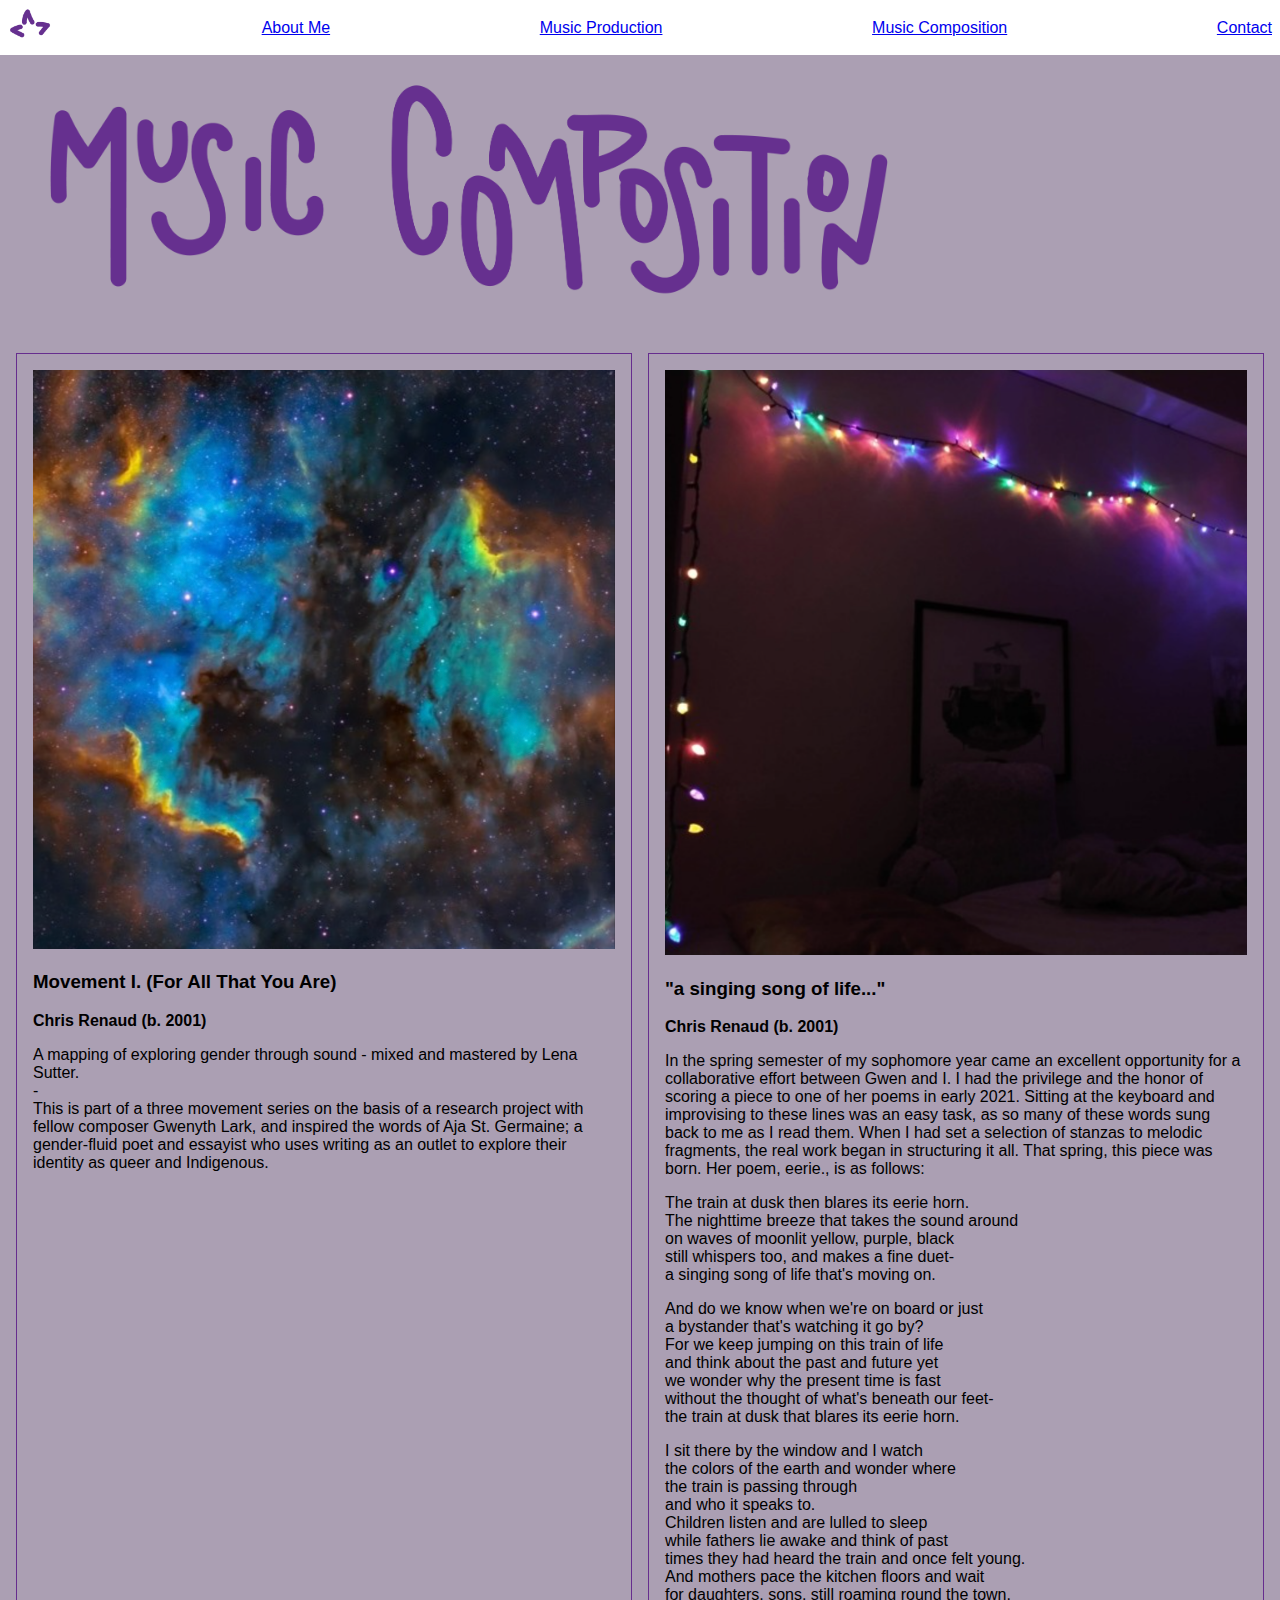
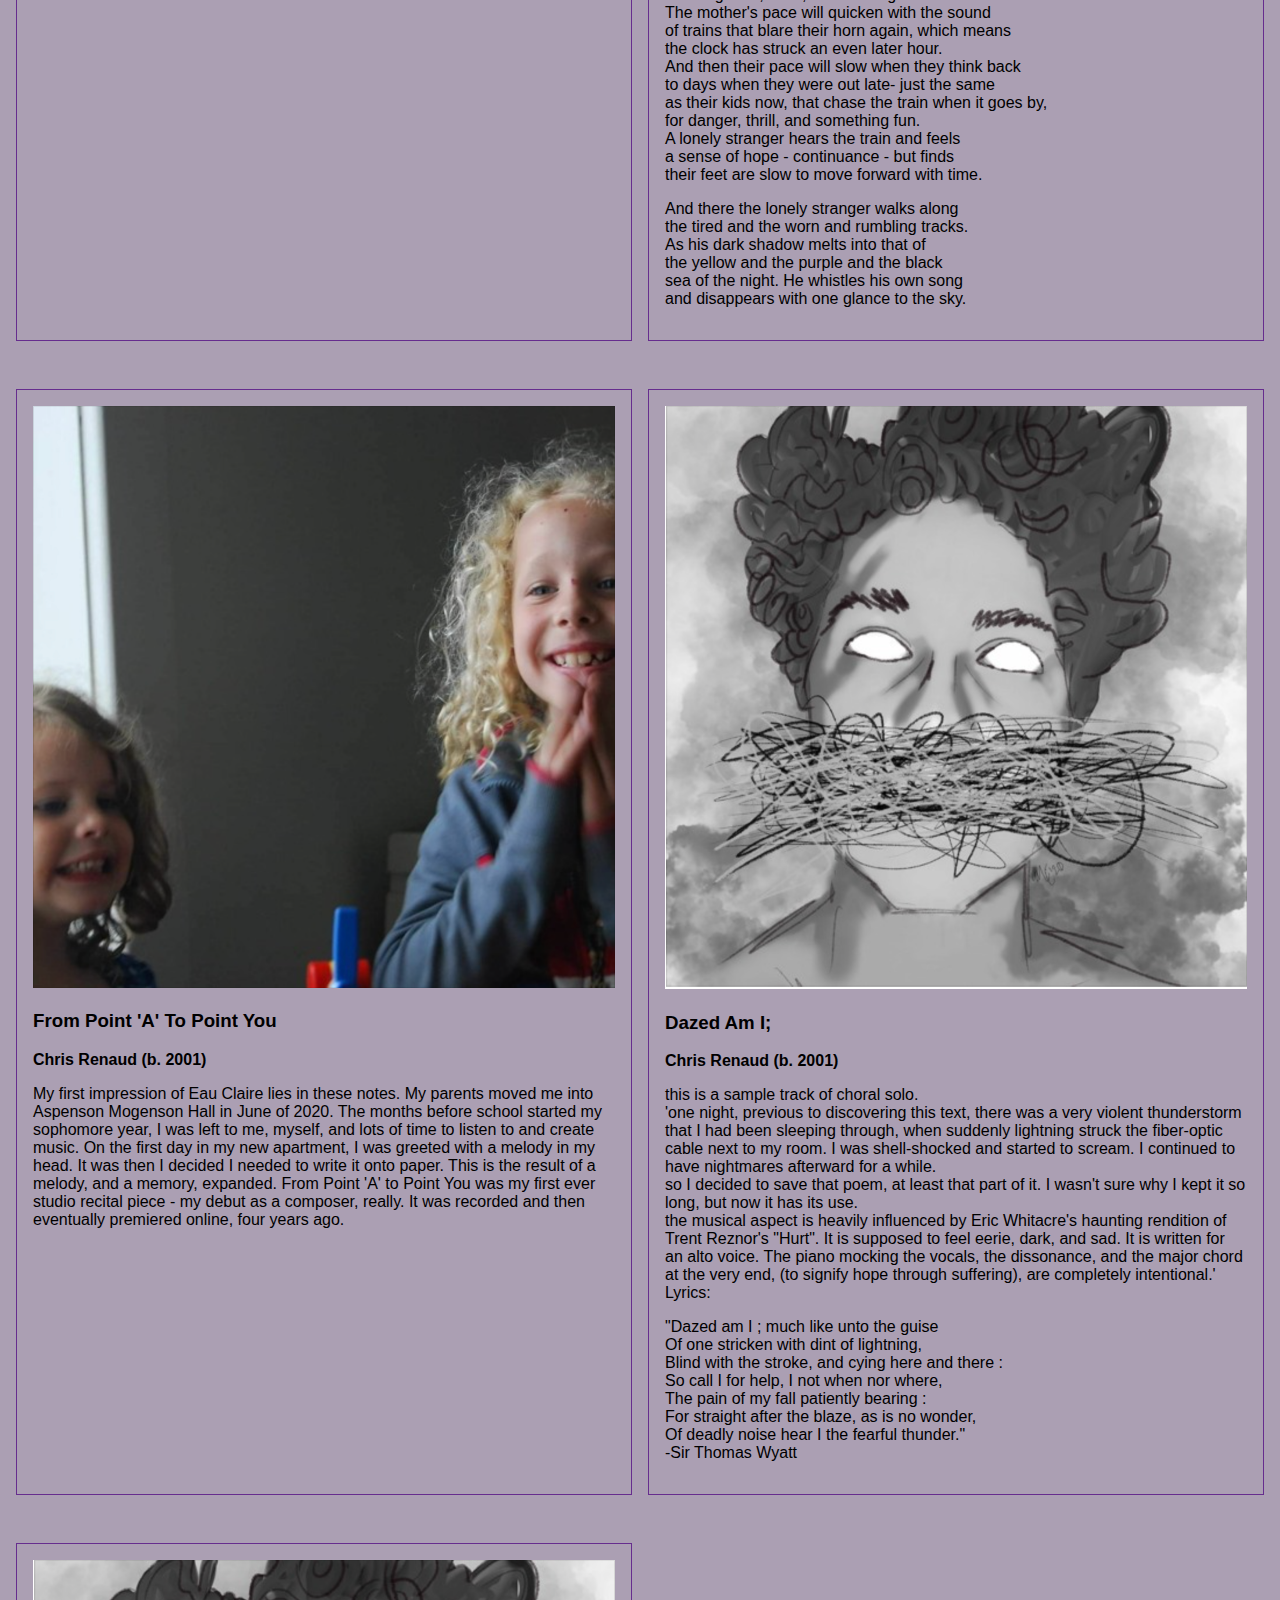
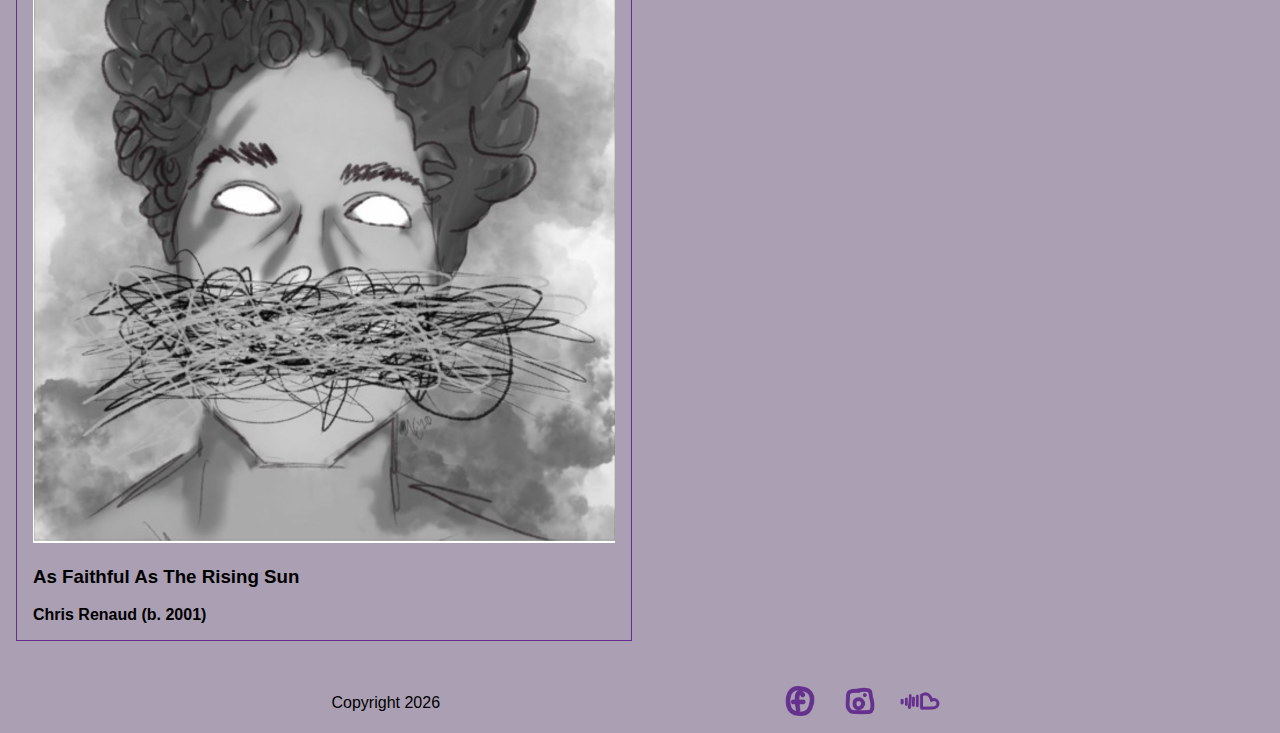
<file: composition.html>
<!DOCTYPE html>
<html lang="en">
<head>
    <link rel="apple-touch-icon" sizes="180x180" href="images/apple-touch-icon.png">
    <link rel="icon" type="image/png" sizes="32x32" href="images/favicon-32x32.png">
    <link rel="icon" type="image/png" sizes="16x16" href="images/favicon-16x16.png">
    <link rel="manifest" href="images/site.webmanifest">
    <link rel="mask-icon" href="images/safari-pinned-tab.svg" color="#662d8e">
    <link rel="shortcut icon" href="images/favicon.ico">
    <meta name="msapplication-TileColor" content="#662d8e">
    <meta name="msapplication-config" content="images/browserconfig.xml">
    <meta name="theme-color" content="#ffffff">
    <link rel="stylesheet" href="styles.css">
    <meta charset="UTF-8">
    <meta name="viewport" content="width=device-width, initial-scale=1.0">
    <title>ethanchristerrenaud</title>
</head>
<body>
    <header>
        <nav>
            <a class=index href="index.html"><img src="images/home-icon.png" alt="ECR's half-star logo"></a>
            <a class="about" href="about.html">About Me</a>
            <a class="production" href="production.html">Music Production</a>
            <a class="composition" href="composition.html">Music Composition</a>
            <a class="contact" href="contact.html">Contact</a>
        </nav>
    </header>
    <main class="compositiongrid">
        <img class=title src="images/composition.png" alt="custom font that says Music Composition">
        <section id="forallthatyouare">
            <a href="https://soundcloud.com/christer-renaud/for-all-that-you-are"><img src="images/soundcloud/forallthatyouare.png" alt="image of deep space"></a>
            <h3>Movement I. (For All That You Are)</h3>
            <h4>Chris Renaud (b. 2001)</h4>
            <p>A mapping of exploring gender through sound - mixed and mastered by Lena Sutter.<br>
                -<br>
                This is part of a three movement series on the basis of a research project with fellow composer Gwenyth Lark, and inspired the words of Aja St. Germaine; a gender-fluid poet and essayist who uses writing as an outlet to explore their identity as queer and Indigenous.</p>
        </section>
        <section id="asingingsongoflife">
            <a href="https://soundcloud.com/christer-renaud/a-singing-song-of-life"><img src="images/soundcloud/asingingsongoflife.png" alt="image of a dark room lit only by colorful lights"></a>
            <h3>"a singing song of life..."</h3>
            <h4>Chris Renaud (b. 2001)</h4>
            <p>In the spring semester of my sophomore year came an excellent opportunity for a collaborative effort between Gwen and I. I had the privilege and the honor of scoring a piece to one of her poems in early 2021. Sitting at the keyboard and improvising to these lines was an easy task, as so many of these words sung back to me as I read them. When I had set a selection of stanzas to melodic fragments, the real work began in structuring it all. That spring, this piece was born. Her poem, eerie., is as follows:</p>
            <p>The train at dusk then blares its eerie horn. <br>
                The nighttime breeze that takes the sound around <br>
                on waves of moonlit yellow, purple, black <br>
                still whispers too, and makes a fine duet- <br>
                a singing song of life that's moving on.</p>
            <p>And do we know when we're on board or just <br>
                a bystander that's watching it go by?<br>
                For we keep jumping on this train of life <br>
                and think about the past and future yet <br>
                we wonder why the present time is fast <br>
                without the thought of what's beneath our feet- <br>
                the train at dusk that blares its eerie horn. </p>
            <p>I sit there by the window and I watch <br>
                the colors of the earth and wonder where <br>
                the train is passing through <br>
                and who it speaks to. <br>
                Children listen and are lulled to sleep <br>
                while fathers lie awake and think of past <br>
                times they had heard the train and once felt young. <br>
                And mothers pace the kitchen floors and wait <br>
                for daughters, sons, still roaming round the town. <br>
                The mother's pace will quicken with the sound <br>
                of trains that blare their horn again, which means <br>
                the clock has struck an even later hour. <br>
                And then their pace will slow when they think back <br>
                to days when they were out late- just the same <br>
                as their kids now, that chase the train when it goes by,<br>
                for danger, thrill, and something fun. <br>
                A lonely stranger hears the train and feels <br>
                a sense of hope - continuance - but finds<br>
                their feet are slow to move forward with time. </p>
            <p>And there the lonely stranger walks along <br>
                the tired and the worn and rumbling tracks. <br>
                As his dark shadow melts into that of <br>
                the yellow and the purple and the black<br>
                sea of the night. He whistles his own song <br>
                and disappears with one glance to the sky.</p>
        </section>
        <section id="atoyou">
            <a href="https://soundcloud.com/christer-renaud/from-point-a-to-point-you-official"><img src="images/soundcloud/AtoYou.png" alt="image of young ECR and his sister"></a>
            <h3>From Point 'A' To Point You</h3>
            <h4>Chris Renaud (b. 2001)</h4>
            <p>My first impression of Eau Claire lies in these notes. My parents moved me into Aspenson Mogenson Hall in June of 2020. The months before school started my sophomore year, I was left to me, myself, and lots of time to listen to and create music. On the first day in my new apartment, I was greeted with a melody in my head. It was then I decided I needed to write it onto paper. This is the result of a melody, and a memory, expanded. From Point 'A' to Point You was my first ever studio recital piece - my debut as a composer, really. It was recorded and then eventually premiered online, four years ago.</p>
        </section>
        <section id="dazedami">
            <a href="https://soundcloud.com/christer-renaud/dazed-am-i"><img src="images/soundcloud/DAI-AFATRS.png" alt="drawing of ECR with scribbles over his mouth"></a>
            <h3>Dazed Am I;</h3>
            <h4>Chris Renaud (b. 2001)</h4>
            <p>this is a sample track of choral solo.<br>'one night, previous to discovering this text, there was a very violent thunderstorm that I had been sleeping through, when suddenly lightning struck the fiber-optic cable next to my room. I was shell-shocked and started to scream. I continued to have nightmares afterward for a while.<br>so I decided to save that poem, at least that part of it. I wasn't sure why I kept it so long, but now it has its use.<br>the musical aspect is heavily influenced by Eric Whitacre's haunting rendition of Trent Reznor's "Hurt". It is supposed to feel eerie, dark, and sad. It is written for an alto voice. The piano mocking the vocals, the dissonance, and the major chord at the very end, (to signify hope through suffering), are completely intentional.'<br> Lyrics:</p>
            <p>"Dazed am I ; much like unto the guise<br>
                Of one stricken with dint of lightning,<br>
                Blind with the stroke, and cying here and there :<br>
                So call I for help, I not when nor where,<br>
                The pain of my fall patiently bearing :<br>
                For straight after the blaze, as is no wonder,<br>
                Of deadly noise hear I the fearful thunder."<br>
                -Sir Thomas Wyatt</p>
        </section>
        <section id="asfaithfulastherisingsun">
            <a href="https://soundcloud.com/christer-renaud/as-faithful-as-the-rising-sun"><img src="images/soundcloud/DAI-AFATRS.png" alt="drawing of ECR with scribbles over his mouth"></a>
            <h3>As Faithful As The Rising Sun</h3>
            <h4>Chris Renaud (b. 2001)</h4>
        </section>
    </main>
    <footer>
        <span>Copyright <script>document.write(new Date().getFullYear());</script></span>
        <div class="social">
            <a href="https://www.facebook.com/christerrenaud"><img src="images/facebook.png" alt="Facebook"></a>
            <a href="https://www.instagram.com/ethanchristerrenaud/"><img src="images/instagram.png" alt="Instagram"></a>
            <a href="https://soundcloud.com/christer-renaud"><img src="images/soundcloud.png" alt="Soundcloud"></a>
        </div>
    </footer>
</body>
</html>
</file>
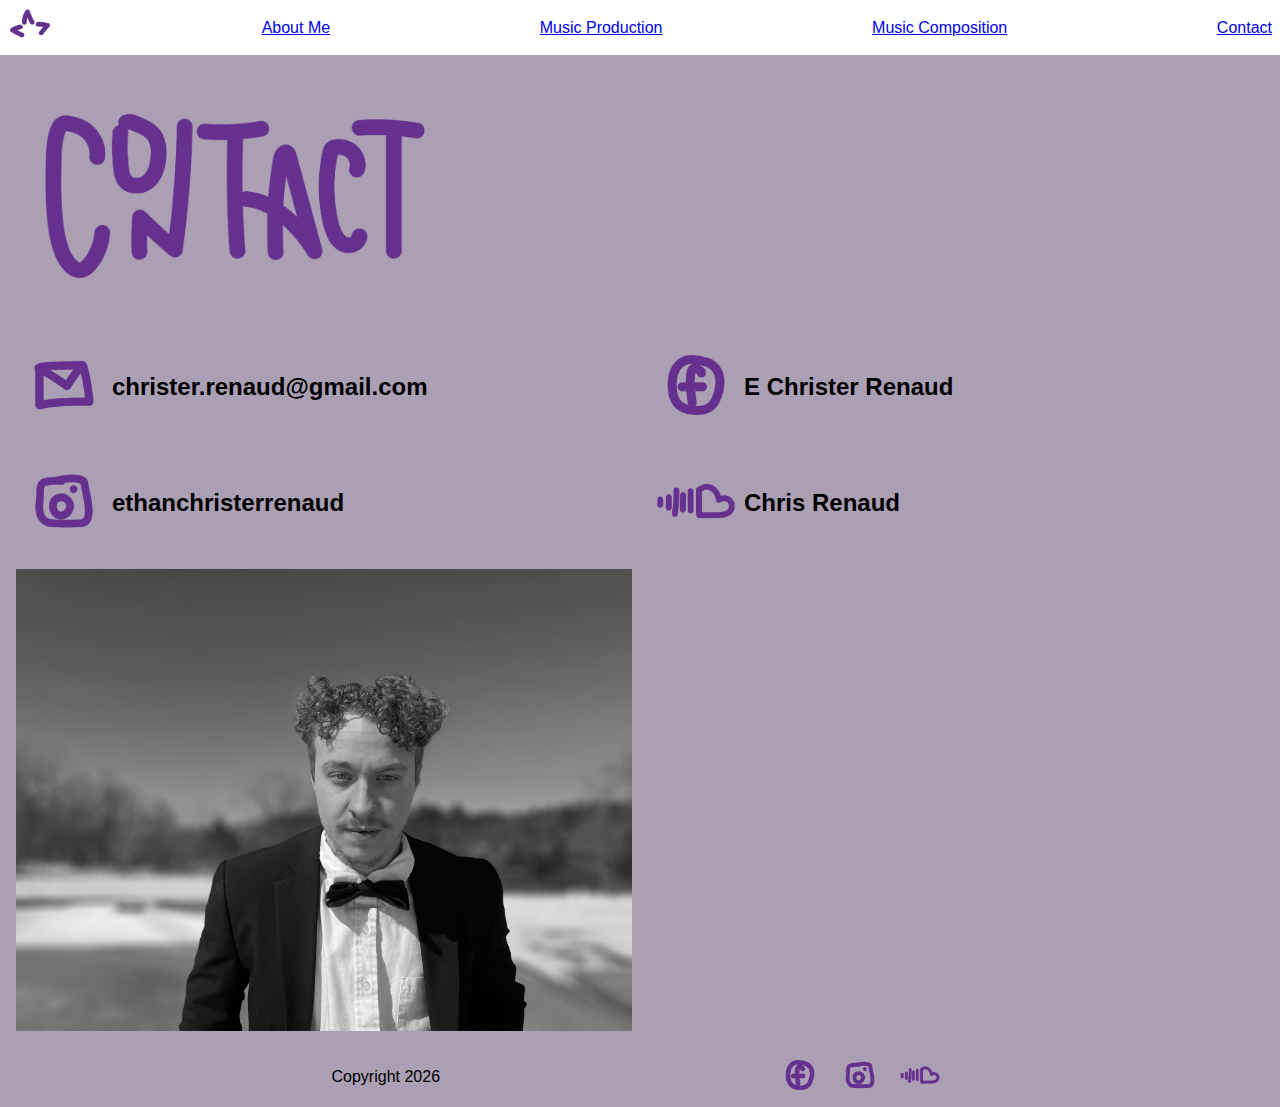
<file: contact.html>
<!DOCTYPE html>
<html lang="en">
<head>
    <link rel="apple-touch-icon" sizes="180x180" href="images/apple-touch-icon.png">
    <link rel="icon" type="image/png" sizes="32x32" href="images/favicon-32x32.png">
    <link rel="icon" type="image/png" sizes="16x16" href="images/favicon-16x16.png">
    <link rel="manifest" href="images/site.webmanifest">
    <link rel="mask-icon" href="images/safari-pinned-tab.svg" color="#662d8e">
    <link rel="shortcut icon" href="images/favicon.ico">
    <meta name="msapplication-TileColor" content="#662d8e">
    <meta name="msapplication-config" content="images/browserconfig.xml">
    <meta name="theme-color" content="#ffffff">
    <link rel="stylesheet" href="styles.css">
    <meta charset="UTF-8">
    <meta name="viewport" content="width=device-width, initial-scale=1.0">
    <title>ethanchristerrenaud</title>
</head>
<body>
    <header>
        <nav>
            <a class=index href="index.html"><img src="images/home-icon.png" alt="ECR's half-star logo"></a>
            <a class="about" href="about.html">About Me</a>
            <a class="production" href="production.html">Music Production</a>
            <a class="composition" href="composition.html">Music Composition</a>
            <a class="contact" href="contact.html">Contact</a>
        </nav>
    </header>
    <main class="contactgrid">
        <img class=title src="images/contact.png" alt="custom font that says Contact">
        <div class="email">
            <a href="https://mail.google.com/mail/u/0/?tab=rm&ogbl#inbox?compose=CllgCJlHmqgPJxbhtXdKSfMWnBCjSvTVSkmjnHVMWjqwbdzWmwZzmmhDsplxzhgwdCjRGPmDrKL"><img src="images/email.png" alt="custom drawing of email"></a>
            <h2>christer.renaud@gmail.com</h2>
        </div>
        <div class="facebook">
            <a href="https://www.facebook.com/christerrenaud"><img src="images/facebook.png" alt="Facebook"></a>
            <h2>E Christer Renaud</h2>
        </div>
        <div class="instagram">
            <a href="https://www.instagram.com/ethanchristerrenaud/"><img src="images/instagram.png" alt="Instagram"></a>
            <h2>ethanchristerrenaud</h2>
        </div>
        <div class="soundcloud">
            <a href="https://soundcloud.com/christer-renaud"><img src="images/soundcloud.png" alt="Soundcloud"></a>
            <h2>Chris Renaud</h2>
        </div>
        <img src="images/gallery/front-profile.png" alt="pic of ECR from front and center">
    </main>
    <footer>
        <span>Copyright <script>document.write(new Date().getFullYear());</script></span>
        <div class="social">
            <a href="https://www.facebook.com/christerrenaud"><img src="images/facebook.png" alt="Facebook"></a>
            <a href="https://www.instagram.com/ethanchristerrenaud/"><img src="images/instagram.png" alt="Instagram"></a>
            <a href="https://soundcloud.com/christer-renaud"><img src="images/soundcloud.png" alt="Soundcloud"></a>
        </div>
    </footer>
</body>
</html>
</file>
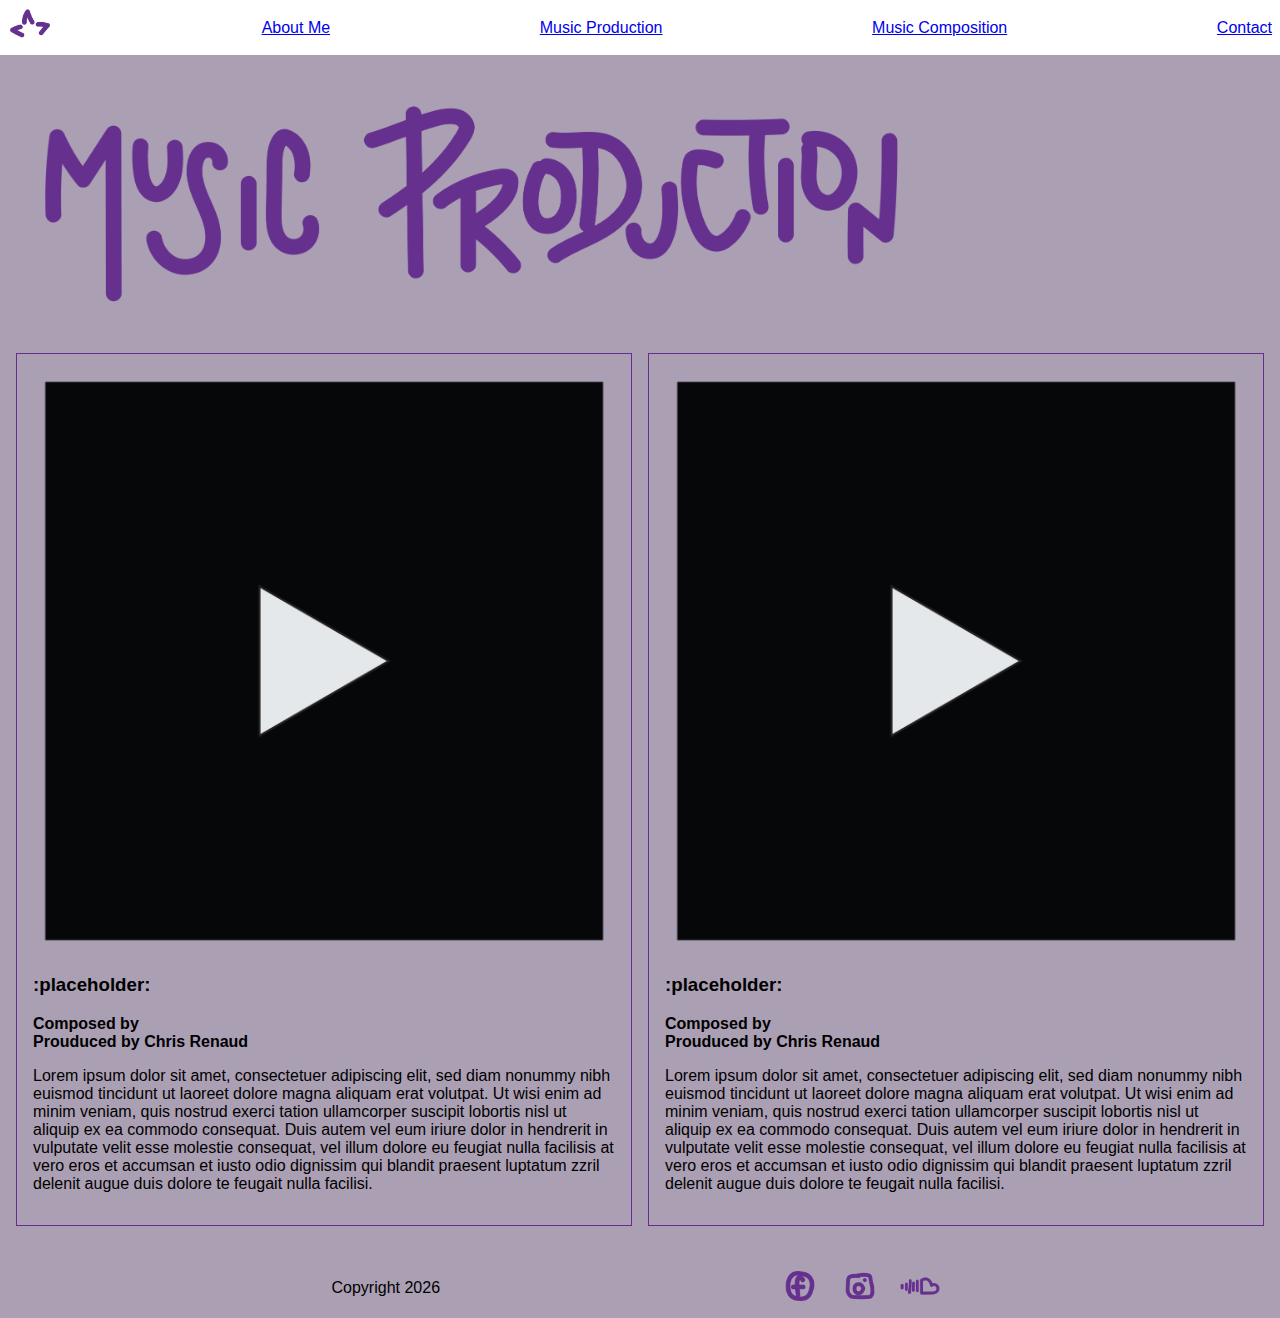
<file: production.html>
<!DOCTYPE html>
<html lang="en">
<head>
    <link rel="apple-touch-icon" sizes="180x180" href="images/apple-touch-icon.png">
    <link rel="icon" type="image/png" sizes="32x32" href="images/favicon-32x32.png">
    <link rel="icon" type="image/png" sizes="16x16" href="images/favicon-16x16.png">
    <link rel="manifest" href="images/site.webmanifest">
    <link rel="mask-icon" href="images/safari-pinned-tab.svg" color="#662d8e">
    <link rel="shortcut icon" href="images/favicon.ico">
    <meta name="msapplication-TileColor" content="#662d8e">
    <meta name="msapplication-config" content="images/browserconfig.xml">
    <meta name="theme-color" content="#ffffff">
    <link rel="stylesheet" href="styles.css">
    <meta charset="UTF-8">
    <meta name="viewport" content="width=device-width, initial-scale=1.0">
    <title>ethanchristerrenaud</title>
</head>
<body>
    <header>
        <nav>
            <a class=index href="index.html"><img src="images/home-icon.png" alt="ECR's half-star logo"></a>
            <a class="about" href="about.html">About Me</a>
            <a class="production" href="production.html">Music Production</a>
            <a class="composition" href="composition.html">Music Composition</a>
            <a class="contact" href="contact.html">Contact</a>
        </nav>
    </header>
    <main>
        <img class=title src="images/production.png" alt="custom font that says Music Production">
        <section id="sample">
            <a><img src="images/soundcloud/tempCoverArt.png" alt="black square with white play button"></a>
            <h3>:placeholder:</h3>
            <h4>Composed by</h4>
            <h4>Prouduced by Chris Renaud</h4>
            <p>Lorem ipsum dolor sit amet, consectetuer adipiscing elit, sed diam nonummy nibh euismod tincidunt ut laoreet dolore magna aliquam erat volutpat. Ut wisi enim ad minim veniam, quis nostrud exerci tation ullamcorper suscipit lobortis nisl ut aliquip ex ea commodo consequat. Duis autem vel eum iriure dolor in hendrerit in vulputate velit esse molestie consequat, vel illum dolore eu feugiat nulla facilisis at vero eros et accumsan et iusto odio dignissim qui blandit praesent luptatum zzril delenit augue duis dolore te feugait nulla facilisi.</p>
        </section>
        <section id="sample">
            <a><img src="images/soundcloud/tempCoverArt.png" alt="black square with white play button"></a>
            <h3>:placeholder:</h3>
            <h4>Composed by</h4>
            <h4>Prouduced by Chris Renaud</h4>
            <p>Lorem ipsum dolor sit amet, consectetuer adipiscing elit, sed diam nonummy nibh euismod tincidunt ut laoreet dolore magna aliquam erat volutpat. Ut wisi enim ad minim veniam, quis nostrud exerci tation ullamcorper suscipit lobortis nisl ut aliquip ex ea commodo consequat. Duis autem vel eum iriure dolor in hendrerit in vulputate velit esse molestie consequat, vel illum dolore eu feugiat nulla facilisis at vero eros et accumsan et iusto odio dignissim qui blandit praesent luptatum zzril delenit augue duis dolore te feugait nulla facilisi.</p>
        </section>
    </main>
    <footer>
        <span>Copyright <script>document.write(new Date().getFullYear());</script></span>
        <div class="social">
            <a href="https://www.facebook.com/christerrenaud"><img src="images/facebook.png" alt="Facebook"></a>
            <a href="https://www.instagram.com/ethanchristerrenaud/"><img src="images/instagram.png" alt="Instagram"></a>
            <a href="https://soundcloud.com/christer-renaud"><img src="images/soundcloud.png" alt="Soundcloud"></a>
        </div>
    </footer>
</body>
</html>
</file>
<file: styles.css>
body{
    font-family: Arial, Helvetica, sans-serif;
    background-color: #AB9fB3;
    color: #000;
    margin: 0;
}
img{
    max-width: 100%;
}
.social img{
    height: 3rem;
    margin: .25rem;
}
nav img{
    height: 2.75rem;
    margin: .5rem;
}
nav{
    background-color: #fff;
    position: fixed;
    width: 100%;
    height: 55px;
    top: 0;
    display: grid;
    grid-template-columns: 1fr 1fr 1fr 1fr 1fr;
    display: flex;
    justify-content: space-between;
    align-items: center;
}
nav>.about, .production, .composition, .contact{
    margin:.5rem;
}
.index{
    grid-column: 1/2;
}
.about{
    grid-column: 2/3;
}
.production{
    grid-column: 3/4;
}
.composition{
    grid-column: 4/5;
}
.contact{
    grid-column: 5/6;

}
.signature img{
    top: 70px;
}
footer{
    display: flex;
    justify-content: space-evenly;
    align-items: center;
}
.title{
    margin-top: 55px;
}
.aboutp{
    margin: 1rem;
}
main{
    padding: 1rem;
}
section{
    padding: 1rem;
    margin: 1rem 0;
    border: 1px solid #662D8E;
    display: block;
}
.gallery{
    border:none;
}
h4{
    margin:0;
}
.email{
    display: grid;
    grid-template-columns: 1fr/3fr;
    align-items: center;
    display: flex;
    justify-content: left;
}
.email img{
    height: 6rem;
    grid-column: 1;
}
.email h2{
    grid-column: 2/3;
}
.facebook{
    display: grid;
    grid-template-columns: 1fr/3fr;
    align-items: center;
    display: flex;
    justify-content: left;
}
.facebook img{
    height: 6rem;
    grid-column: 1;
}
.facebook h2{
    grid-column: 2/3;
}
.instagram{
    display: grid;
    grid-template-columns: 1fr/3fr;
    align-items: center;
    display: flex;
    justify-content: left;
}
.instagram img{
    height: 6rem;
    grid-column: 1;
}
.instagram h2{
    grid-column: 2/3;
}
.soundcloud{
    display: grid;
    grid-template-columns: 1fr/3fr;
    align-items: center;
    display: flex;
    justify-content: left;
}
.soundcloud img{
    height: 6rem;
    grid-column: 1;
}
.soundcloud h2{
    grid-column: 2/3;
}
@media (min-width:800px){
    main{
        display: grid;
        grid-template-columns: 1fr 1fr;
        gap: 1rem;
    }
    .title{
        grid-column: 1/3;
        height: 250px;
        display: flex-end;
    }
}
</file>
